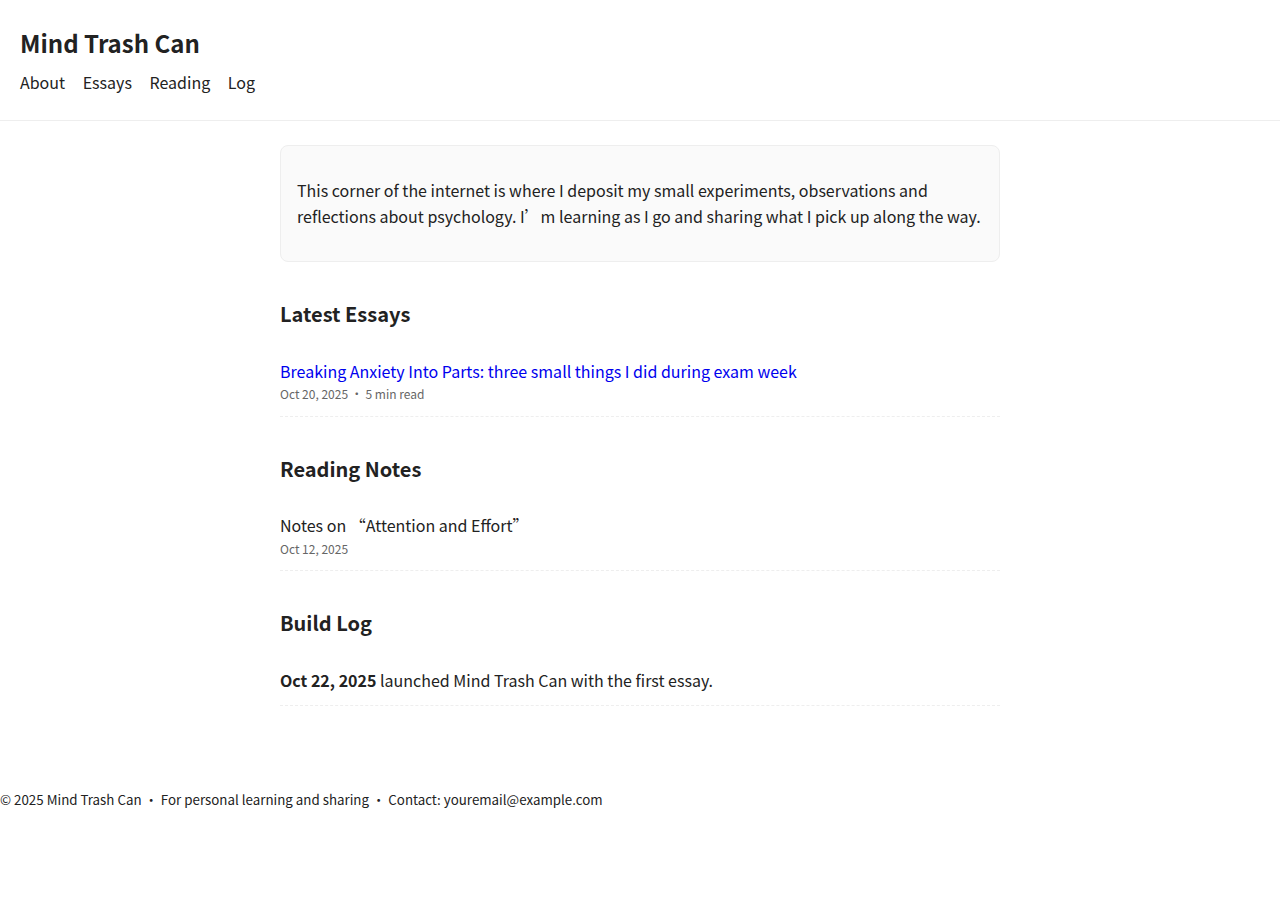
<file: index.html>
<!doctype html>
<html lang="en">
<head>
  <meta charset="utf-8" />
  <meta name="viewport" content="width=device-width, initial-scale=1" />
  <title>Mind Trash Can</title>
  <link rel="stylesheet" href="style.css" />
  <meta name="description" content="Personal psychology essays, reading notes and a simple site to document my experiments." />
</head>
<body>
  <header>
    <h1>Mind Trash Can</h1>
    <nav>
      <a href="about.html">About</a>
      <a href="#essays">Essays</a>
      <a href="#reading">Reading</a>
      <a href="#log">Log</a>
    </nav>
  </header>

  <main>
    <section class="hero">
      <p>This corner of the internet is where I deposit my small experiments, observations and reflections about psychology.  I’m learning as I go and sharing what I pick up along the way.</p>
    </section>

    <section id="essays">
      <h2>Latest Essays</h2>
      <ul class="list">
        <li>
          <a class="post" href="essays/first-essay.html">
            <span class="title">Breaking Anxiety Into Parts: three small things I did during exam week</span>
            <span class="meta">Oct&nbsp;20,&nbsp;2025&nbsp;·&nbsp;5&nbsp;min read</span>
          </a>
        </li>
      </ul>
    </section>

    <section id="reading">
      <h2>Reading Notes</h2>
      <ul class="list">
        <li><span class="post"><span class="title">Notes on “Attention and Effort”</span><span class="meta">Oct&nbsp;12,&nbsp;2025</span></span></li>
      </ul>
    </section>

    <section id="log">
      <h2>Build Log</h2>
      <ul class="timeline">
        <li><strong>Oct&nbsp;22,&nbsp;2025</strong> launched Mind Trash Can with the first essay.</li>
      </ul>
    </section>
  </main>

  <footer>
    <small>© 2025 Mind Trash Can • For personal learning and sharing • Contact: youremail@example.com</small>
  </footer>
</body>
</html>
</file>
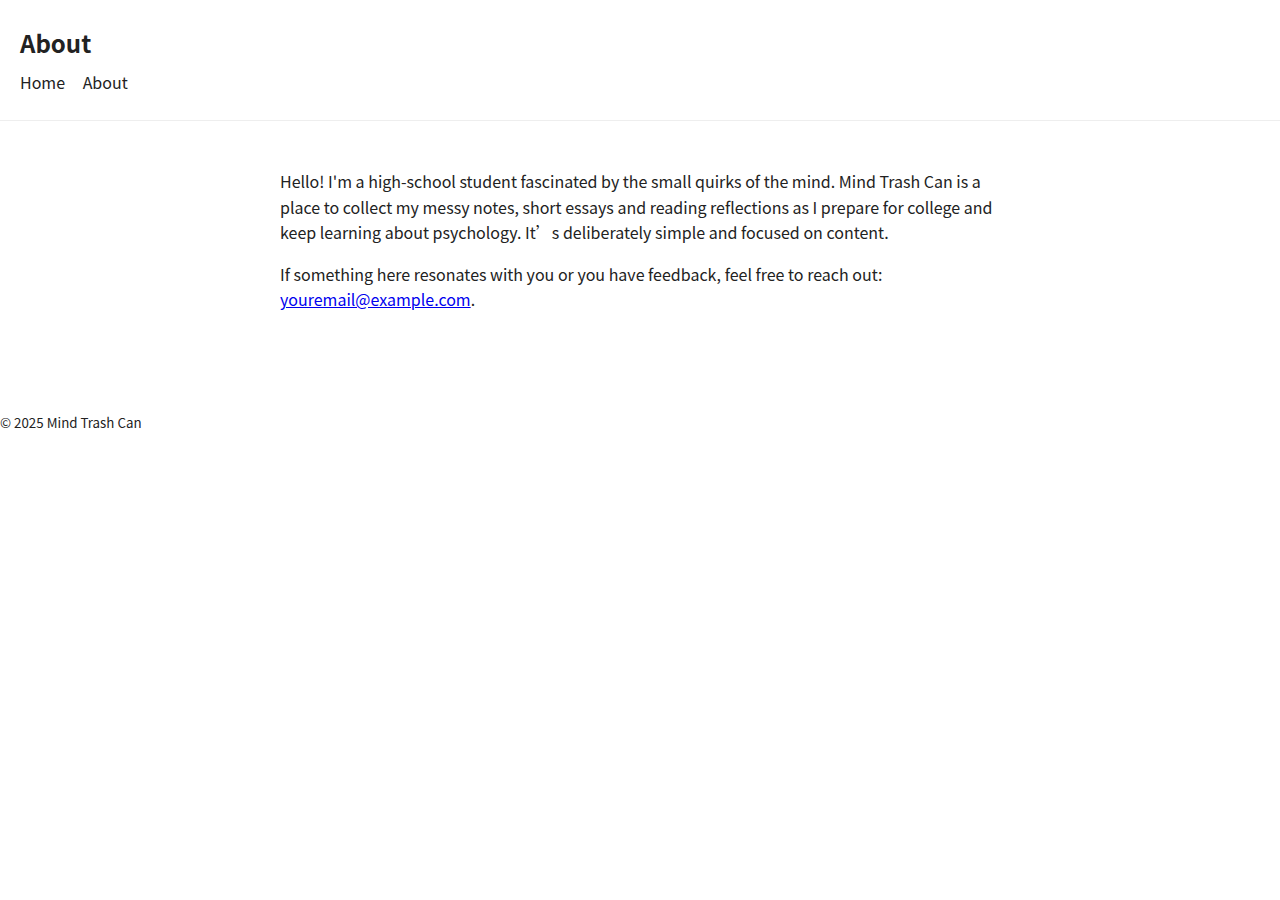
<file: about.html>
<!doctype html>
<html lang="en">
<head>
  <meta charset="utf-8" />
  <meta name="viewport" content="width=device-width, initial-scale=1" />
  <title>About • Mind Trash Can</title>
  <link rel="stylesheet" href="style.css" />
</head>
<body>
  <header>
    <h1>About</h1>
    <nav>
      <a href="index.html">Home</a>
      <a href="#">About</a>
    </nav>
  </header>

  <main>
    <article>
      <p>Hello! I'm a high‑school student fascinated by the small quirks of the mind. Mind Trash Can is a place to collect my messy notes, short essays and reading reflections as I prepare for college and keep learning about psychology. It’s deliberately simple and focused on content.</p>

      <p>If something here resonates with you or you have feedback, feel free to reach out: <a href="mailto:youremail@example.com">youremail@example.com</a>.</p>
    </article>
  </main>

  <footer>
    <small>© 2025 Mind Trash Can</small>
  </footer>
</body>
</html>
</file>
<file: style.css>
* { box-sizing: border-box; }
body {
  margin: 0;
  font-family: -apple-system, BlinkMacSystemFont, "Segoe UI", Roboto, "PingFang SC", "Noto Sans CJK SC", "Microsoft YaHei", sans-serif;
  line-height: 1.6;
  color: #222;
  background: #fff;
}

header {
  padding: 24px 20px;
  border-bottom: 1px solid #eee;
}
h1 {
  margin: 0 0 8px;
  font-size: 24px;
}
nav a {
  margin-right: 14px;
  text-decoration: none;
  color: inherit;
}
main {
  max-width: 760px;
  padding: 24px 20px 80px;
  margin: 0 auto;
}
.hero {
  background: #fafafa;
  border: 1px solid #eee;
  padding: 16px;
  border-radius: 8px;
}
h2 {
  margin-top: 36px;
  font-size: 20px;
}
.list {
  list-style: none;
  padding: 0;
  margin: 12px 0 0;
}
.post {
  display: flex;
  flex-direction: column;
  text-decoration: none;
  padding: 12px 0;
  border-bottom: 1px dashed #eee;
}
.post .title {
  font-weight: 500;
}
.post .meta {
  font-size: 12px;
  color: #666;
}
.timeline {
  list-style: none;
  padding: 0;
  margin: 12px 0 0;
}
.timeline li {
  padding: 12px 0;
  border-bottom: 1px dashed #eee;
}
article {
  margin-top: 24px;
}
article h3 {
  font-size: 18px;
  margin-top: 24px;
  margin-bottom: 8px;
}
</file>
